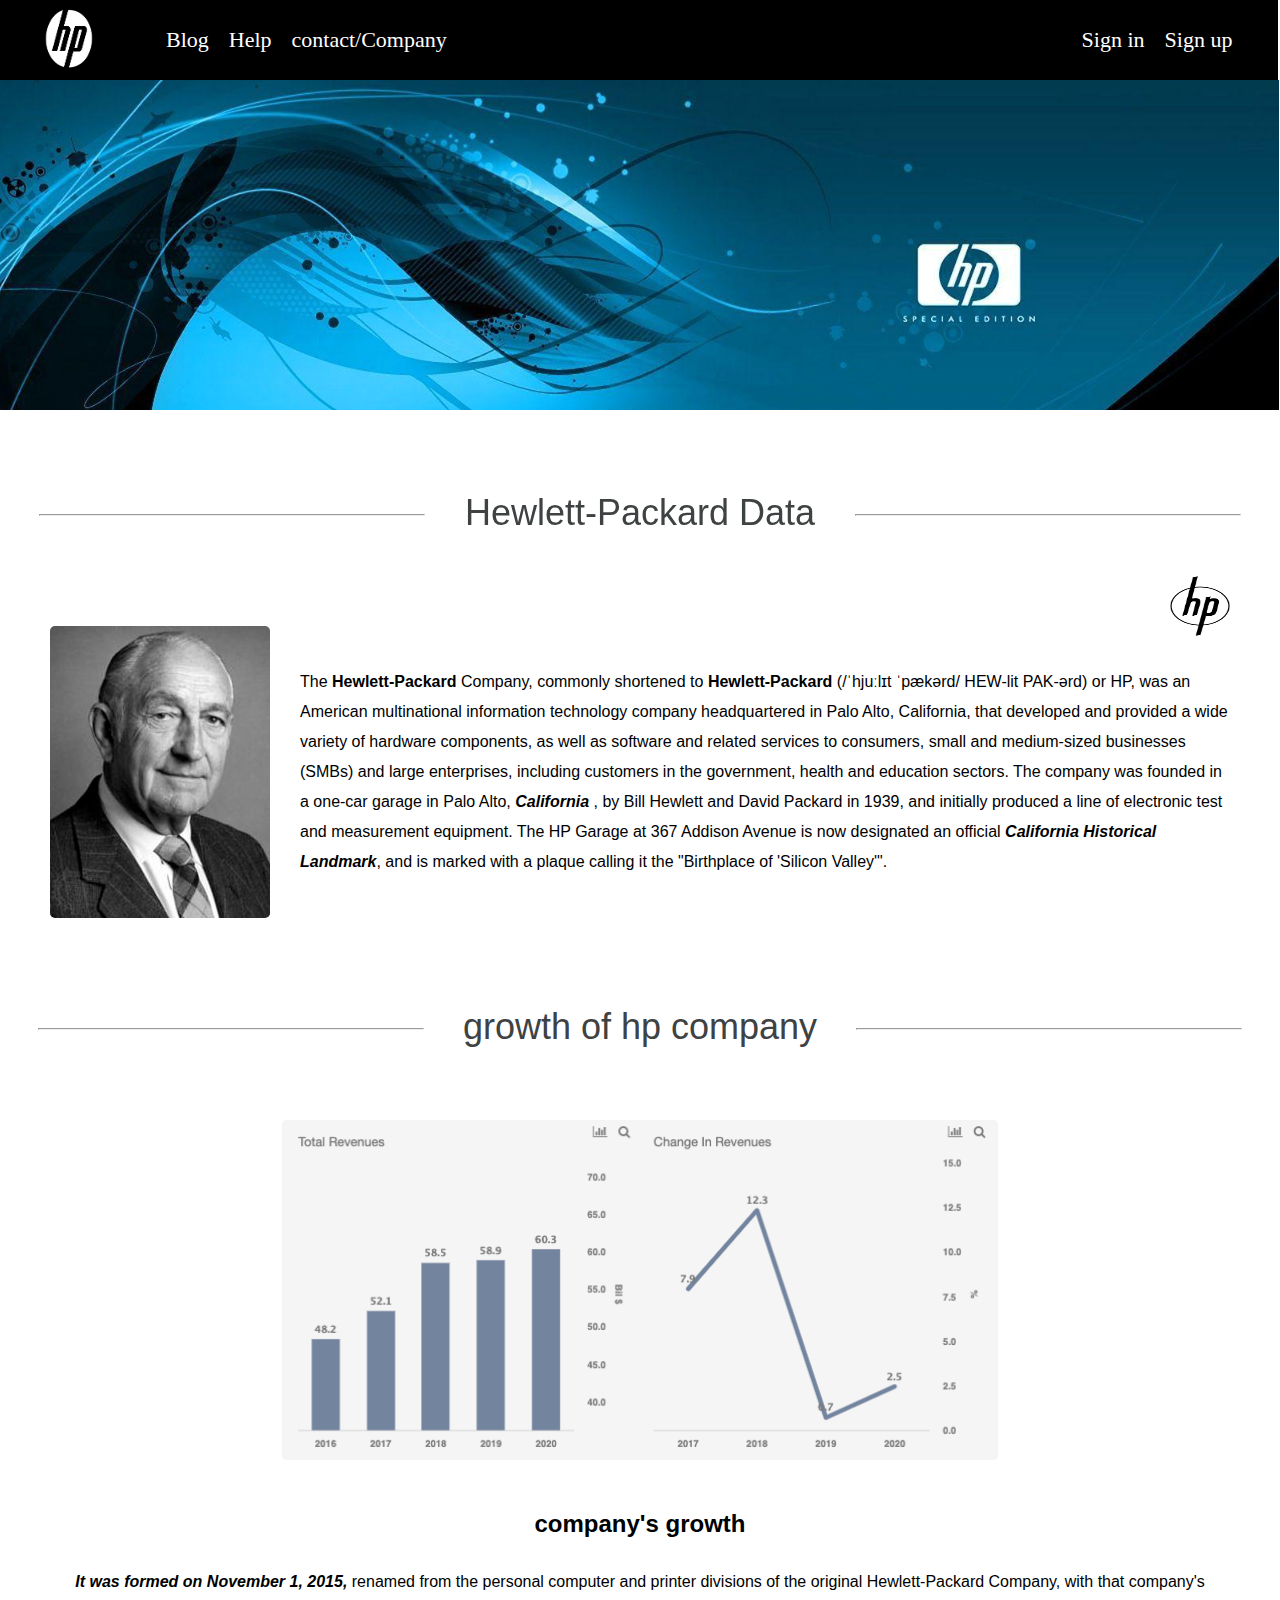
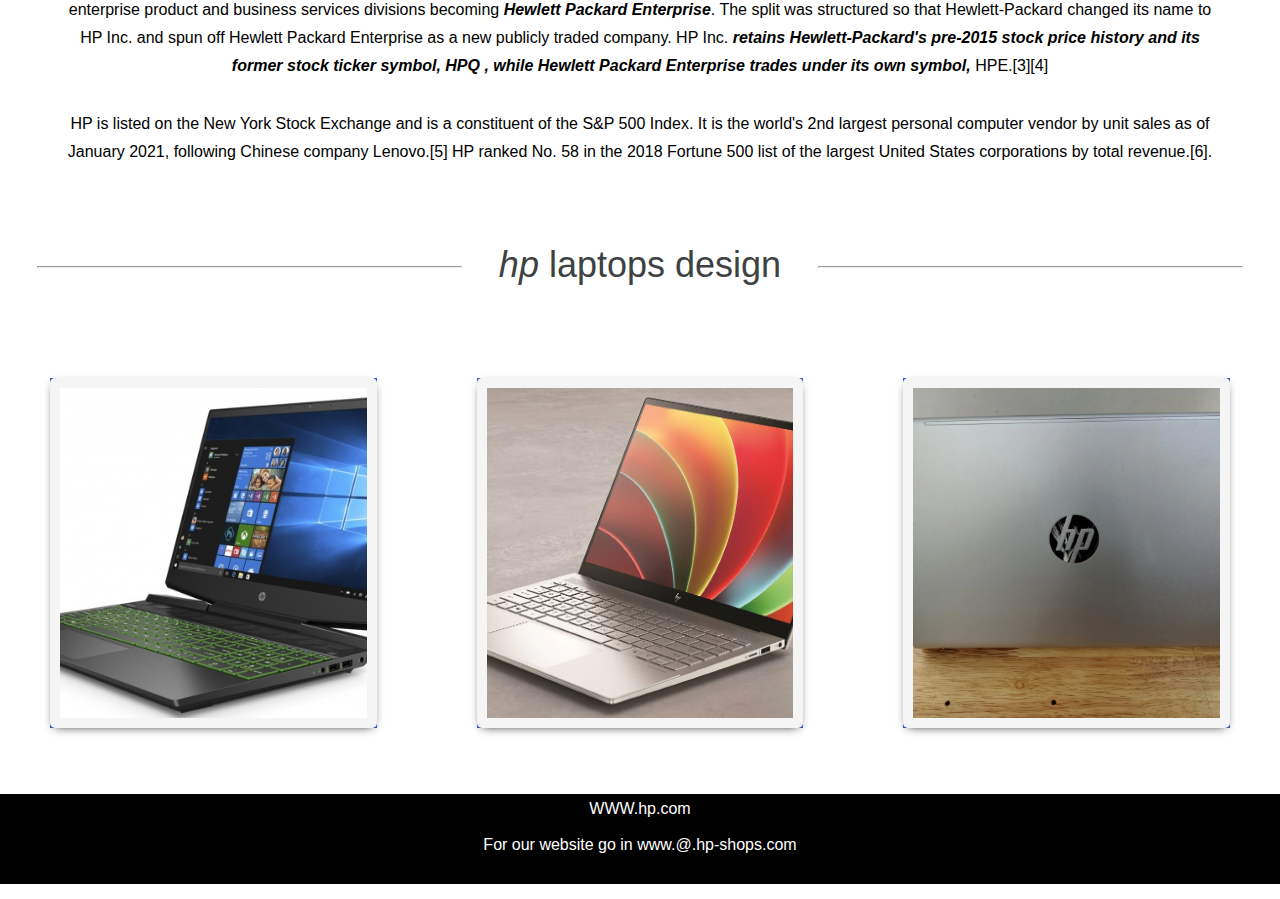
<file: index.html>
<!DOCTYPE html>
<html lang="en">

<head>
    <meta charset="UTF-8">
    <meta http-equiv="X-UA-Compatible" content="IE=edge">
    <meta name="viewport" content="width=device-width, initial-scale=1.0">
    <link rel="stylesheet" href="./css/hp-deign.css">
    <link rel="stylesheet" href="./css/hp-utile.css">
     
    <!-- for responsive -->
   <!-- hr -->
    <link rel="stylesheet" href="./css/hp-design-responsive.css">
    <title>hp deign</title>
</head>

<body>
    <div class="navigation">
        

                <div class="img">

                    <img src="./hp-images/hp-logo.jpg" alt="">

                </div>

                <div class="ul1-div">

                
                <ul>

                <li><a href="./html/hp-blog.html">Blog</a></li>
                <li> <a href="./html/help.html">Help</a></li>
                <li> <a href="./html/hp-company.html">contact/Company</a></li>
            </ul>


        </div>

            <div class="ul2-div">
              
                <ul class="ul2">
                    <li> <a href="./html/sign.html">Sign in</a></li>
    
    
                    <li><a href="./html/sign.html">Sign up</a></li>
                </ul>
 
            </div> 

    </div>

    <!-- bg-image work -->

    <div class="bg-img-div">
        <img src="./hp-images/hpbr-image2.jpg" alt="">
    </div>

    <!-- heading work -->

    <div class="text">

        <div class="h-hr">

            <hr class="hr">

            <h1>Hewlett-Packard Data</h1>

            <hr class="hr">

        </div>

        <img src="./hp-images/hp-logo2.jpg" alt="">

    </div>

    <div class="hp-f">
        <img src="./hp-images/founder-hp.jpg" alt="">

        <p>The <b>Hewlett-Packard </b>Company, commonly shortened to <b>Hewlett-Packard</b> (/ˈhjuːlɪt ˈpækərd/ HEW-lit
            PAK-ərd) or HP, was an American multinational information technology company headquartered in Palo Alto,
            California, that developed and provided a wide variety of hardware components, as well as software and
            related services to consumers, small and medium-sized businesses (SMBs) and large enterprises, including
            customers in the government, health and education sectors. The company was founded in a one-car garage in
            Palo Alto, <b><i>California</i></b> , by Bill Hewlett and David Packard in 1939, and initially produced a
            line of
            electronic test and measurement equipment. The HP Garage at 367 Addison Avenue is now designated an official
            <b><i>California Historical Landmark</i></b>, and is marked with a plaque calling it the "Birthplace of
            'Silicon Valley'".
        </p>
    </div>

    <!-- hr & heading work -->

    <div class="growth">

        <div class="h-hr">

            <hr class="hr">

            <h1>growth of hp company</h1>

            <hr class="hr">

        </div>

    </div>

    <div class="growth-img">

        <img src="./hp-images/hp-growth.jpg" alt="">

    </div>

    <div class="img-text">

        <h2>company's growth</h2>

        <div class="img-para">

            <p><b><i>It was formed on November 1, 2015,</i></b> renamed from the personal computer and printer divisions
                of the original Hewlett-Packard Company, with that company's enterprise product and business services
                divisions becoming <b><i>Hewlett Packard Enterprise</i></b>. The split was structured so that
                Hewlett-Packard changed its name to HP Inc. and spun off Hewlett Packard Enterprise as a new publicly
                traded company. HP Inc.<i><b> retains Hewlett-Packard's pre-2015 stock price history and its former
                        stock <i>ticker symbol, HPQ</i> , while Hewlett Packard Enterprise trades under its own
                        symbol,</i></b> HPE.[3][4]</p>

            <p>HP is listed on the New York Stock Exchange and is a constituent of the S&P 500 Index. It is the world's
                2nd largest personal computer vendor by unit sales as of January 2021, following Chinese company
                Lenovo.[5] HP ranked No. 58 in the 2018 Fortune 500 list of the largest United States corporations by
                total revenue.[6].</p>


        </div>

    </div>


    <!-- hp laptop work -->

    <div class="h-hr">

        <hr class="width-hr hr">

        <h1><i>hp</i> laptops design</h1>


        <hr class="width-hr hr">

    </div>

    <!-- first laptop image -->


    <div class="cards-div">


        <div class="card">

            <div class="img-container">

                <img src="./hp-images/hp.jpg" alt="">

            </div class="details">

            <h2 class="h2">Hp laptop</h2>

        </div>


        <!-- second laptop image -->

        <div class="card">

            <div class="img-container">

                <img src="./hp-images/laptop2.jpg" alt="">

            </div class="details">

            <h2 class="h2">Hp laptop 2</h2>

        </div>


        <!-- second laptop image -->

        <div class="card card3">

            <div class="img-container">

                <img src="./hp-images/laptop3.jpg" alt="">

            </div class="details">

            <h2 class="h2">Hp laptop 3</h2>

        </div>

    </div>

    <!-- footer work -->

    <div class="footer">

        <p class="link">WWW.hp.com</p>

        <p>For our website go in www.@.hp-shops.com</p>

    </div>

</body>

</html>
</file>
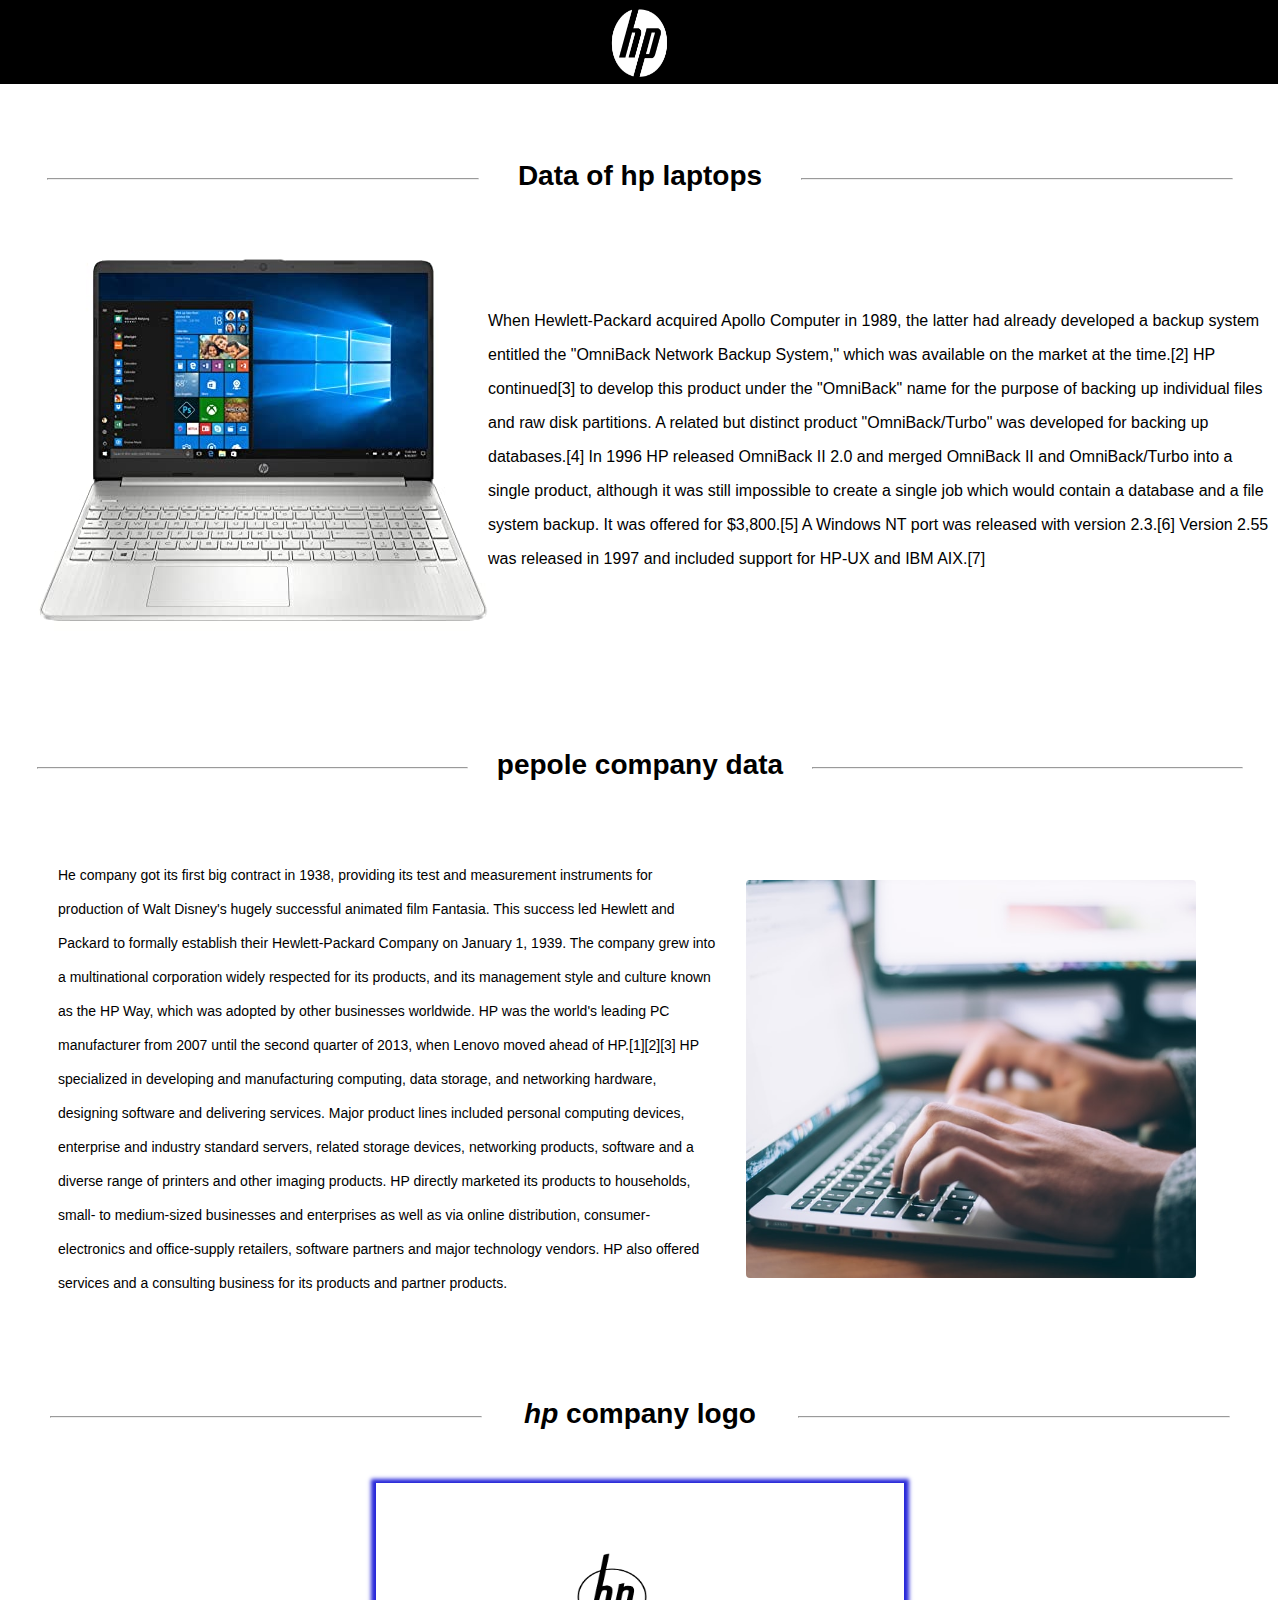
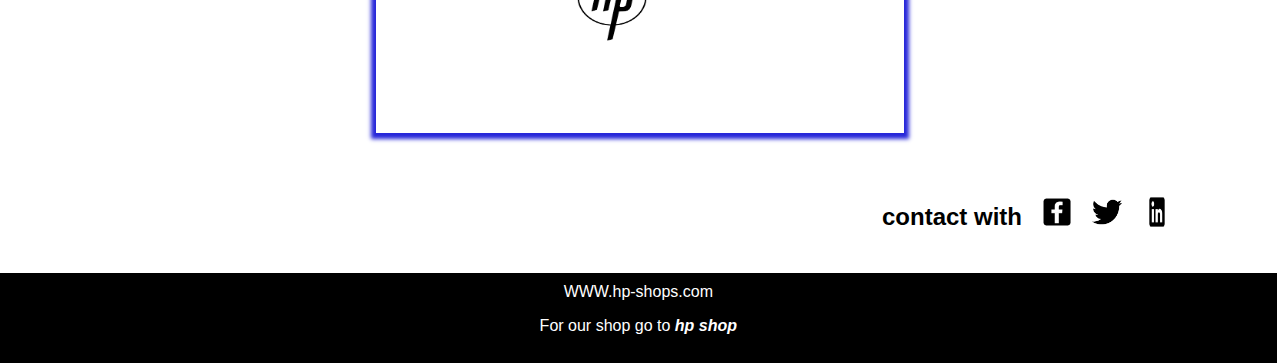
<file: html/hp-blog.html>
<!DOCTYPE html>
<html lang="en">
<head>
    <meta charset="UTF-8">
    <meta http-equiv="X-UA-Compatible" content="IE=edge">
    <meta name="viewport" content="width=device-width, initial-scale=1.0">
    <link rel="stylesheet" href="../css/hp-blog.css">
    <link rel="stylesheet" href="../css/hp-blog-responsive.css">
    <title>Blog page</title>
</head>
<body>
    <div class="navigion">
         <a href="./hp-design.html">
            
            <img src="../hp-images/hp-logo.jpg" alt=""></a> 

    </div>

    <div class="text">

        <hr class="hr">

        <h2>Data of hp laptops</h2>

        <hr class="hr">

       </div>

       <div class="data-img">

        <img src="../hp-images/laptop1.jpg" alt="">

        

        <p>When Hewlett-Packard acquired Apollo Computer in 1989, the latter had already developed a backup system entitled the "OmniBack Network Backup System," which was available on the market at the time.[2] HP continued[3] to develop this product under the "OmniBack" name for the purpose of backing up individual files and raw disk partitions. A related but distinct product "OmniBack/Turbo" was developed for backing up databases.[4]

        In 1996 HP released OmniBack II 2.0 and merged OmniBack II and OmniBack/Turbo into a single product, although it was still impossible to create a single job which would contain a database and a file system backup. It was offered for $3,800.[5] A Windows NT port was released with version 2.3.[6] Version 2.55 was released in 1997 and included support for HP-UX and IBM AIX.[7]</p>

       </div>

       <!--    -->

       <div class="text">

        <hr class="hr">

        <h3>pepole company data</h3>

        <hr class="hr">

       </div>

       <!-- people company data -->

       <div class="people-data">

        <p>He company got its first big contract in 1938, providing its test and measurement instruments for production of Walt Disney's hugely successful animated film Fantasia. This success led Hewlett and Packard to formally establish their Hewlett-Packard Company on January 1, 1939. The company grew into a multinational corporation widely respected for its products, and its management style and culture known as the HP Way, which was adopted by other businesses worldwide. HP was the world's leading PC manufacturer from 2007 until the second quarter of 2013, when Lenovo moved ahead of HP.[1][2][3] HP specialized in developing and manufacturing computing, data storage, and networking hardware, designing software and delivering services. Major product lines included personal computing devices, enterprise and industry standard servers, related storage devices, networking products, software and a diverse range of printers and other imaging products. HP directly marketed its products to households, small- to medium-sized businesses and enterprises as well as via online distribution, consumer-electronics and office-supply retailers, software partners and major technology vendors. HP also offered services and a consulting business for its products and partner products.</p>

        <img src="../hp-images/typing-img.jpg " alt="">

       </div>

       <!-- hr div -->
          
       <div class="text">

        <hr class="hr">

        <h2> <i>hp</i> company logo</h2>

        <hr class="hr">

       </div>

       <!-- hp logo image -->


       <div class="hp-div">

        <img src="../hp-images/hp-logo2.jpg" alt="">

        <h3>Hp laptop are best PC</h3>
           
       </div>

       <div class="contact">

        <h2>contact with</h2>

        <img src="../hp-images/facebook.jpg" alt="facebook">

        <img src="../hp-images/twitter.jpg" alt="twitter">

        <img src="../hp-images/linkedinlogo.png" alt="linkedinlogo">

       </div>

       <div class="fotter">

        <a href="./hp-design.html">WWW.hp-shops.com</a>

        <p>For our shop go to <a href="./hp-design.html"><i><b>hp shop</b></i>
        </a></p>

       </div>
       
</body>
</html>
</file>
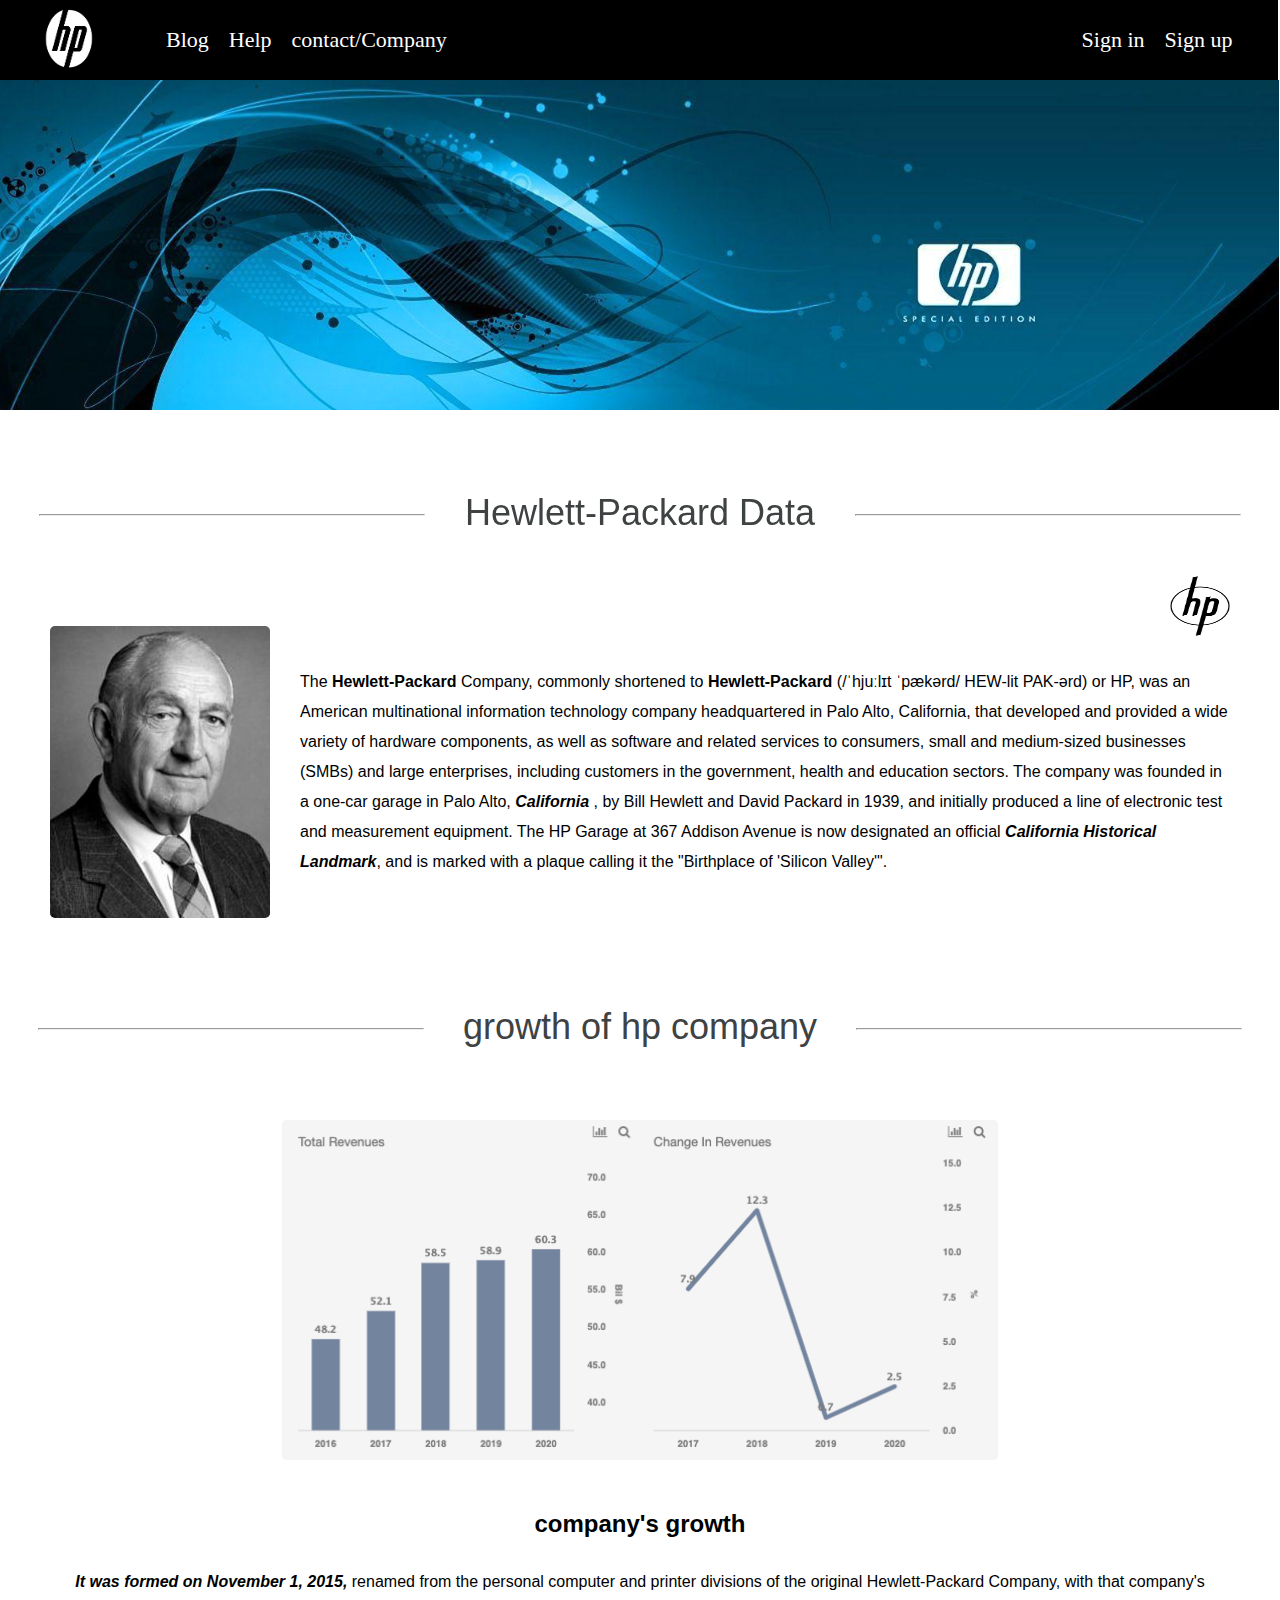
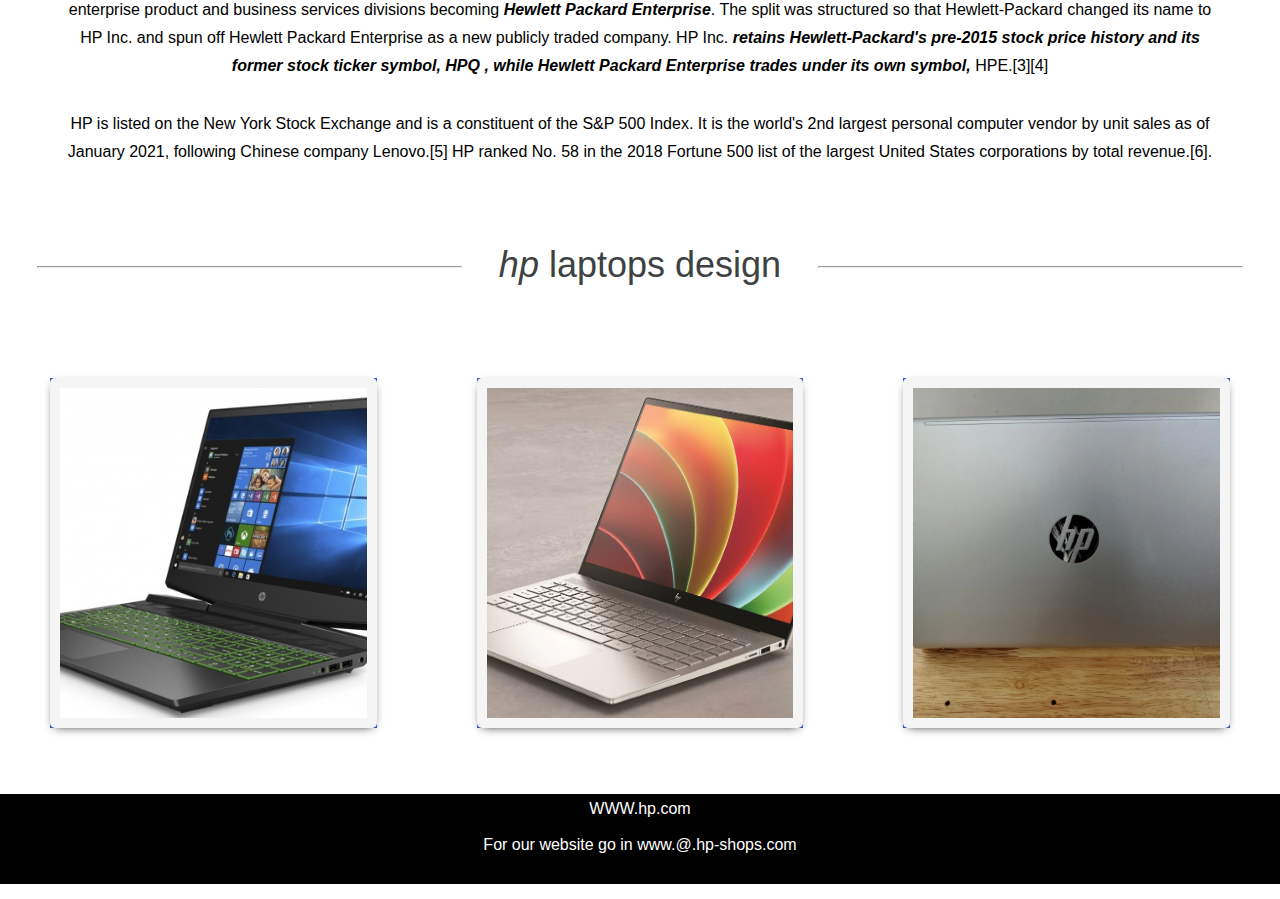
<file: html/hp-design.html>
<!DOCTYPE html>
<html lang="en">

<head>
    <meta charset="UTF-8">
    <meta http-equiv="X-UA-Compatible" content="IE=edge">
    <meta name="viewport" content="width=device-width, initial-scale=1.0">
    <link rel="stylesheet" href="../css/hp-deign.css">
    <link rel="stylesheet" href="../css/hp-utile.css">
     
    <!-- for responsive -->

    <link rel="stylesheet" href="../css/hp-design-responsive.css">
    <title>hp deign</title>
</head>

<body>
    <div class="navigation">
        

                <div class="img">

                    <img src="../hp-images/hp-logo.jpg" alt="">

                </div>

                <div class="ul1-div">

                
                <ul>

                <li><a href="./hp-blog.html">Blog</a></li>
                <li> <a href="./help.html">Help</a></li>
                <li> <a href="./hp-company.html">contact/Company</a></li>
            </ul>


        </div>

            <div class="ul2-div">
              
                <ul class="ul2">
                    <li> <a href="./sign.html">Sign in</a></li>
    
    
                    <li><a href="./sign.html">Sign up</a></li>
                </ul>
 
            </div> 

    </div>

    <!-- bg-image work -->

    <div class="bg-img-div">
        <img src="../hp-images/hpbr-image2.jpg" alt="">
    </div>

    <!-- heading work -->

    <div class="text">

        <div class="h-hr">

            <hr class="hr">

            <h1>Hewlett-Packard Data</h1>

            <hr class="hr">

        </div>

        <img src="../hp-images/hp-logo2.jpg" alt="">

    </div>

    <div class="hp-f">
        <img src="../hp-images/founder-hp.jpg" alt="">

        <p>The <b>Hewlett-Packard </b>Company, commonly shortened to <b>Hewlett-Packard</b> (/ˈhjuːlɪt ˈpækərd/ HEW-lit
            PAK-ərd) or HP, was an American multinational information technology company headquartered in Palo Alto,
            California, that developed and provided a wide variety of hardware components, as well as software and
            related services to consumers, small and medium-sized businesses (SMBs) and large enterprises, including
            customers in the government, health and education sectors. The company was founded in a one-car garage in
            Palo Alto, <b><i>California</i></b> , by Bill Hewlett and David Packard in 1939, and initially produced a
            line of
            electronic test and measurement equipment. The HP Garage at 367 Addison Avenue is now designated an official
            <b><i>California Historical Landmark</i></b>, and is marked with a plaque calling it the "Birthplace of
            'Silicon Valley'".
        </p>
    </div>

    <!-- hr & heading work -->

    <div class="growth">

        <div class="h-hr">

            <hr class="hr">

            <h1>growth of hp company</h1>

            <hr class="hr">

        </div>

    </div>

    <div class="growth-img">

        <img src="../hp-images/hp-growth.jpg" alt="">

    </div>

    <div class="img-text">

        <h2>company's growth</h2>

        <div class="img-para">

            <p><b><i>It was formed on November 1, 2015,</i></b> renamed from the personal computer and printer divisions
                of the original Hewlett-Packard Company, with that company's enterprise product and business services
                divisions becoming <b><i>Hewlett Packard Enterprise</i></b>. The split was structured so that
                Hewlett-Packard changed its name to HP Inc. and spun off Hewlett Packard Enterprise as a new publicly
                traded company. HP Inc.<i><b> retains Hewlett-Packard's pre-2015 stock price history and its former
                        stock <i>ticker symbol, HPQ</i> , while Hewlett Packard Enterprise trades under its own
                        symbol,</i></b> HPE.[3][4]</p>

            <p>HP is listed on the New York Stock Exchange and is a constituent of the S&P 500 Index. It is the world's
                2nd largest personal computer vendor by unit sales as of January 2021, following Chinese company
                Lenovo.[5] HP ranked No. 58 in the 2018 Fortune 500 list of the largest United States corporations by
                total revenue.[6].</p>


        </div>

    </div>


    <!-- hp laptop work -->

    <div class="h-hr">

        <hr class="width-hr hr">

        <h1><i>hp</i> laptops design</h1>


        <hr class="width-hr hr">

    </div>

    <!-- first laptop image -->


    <div class="cards-div">


        <div class="card">

            <div class="img-container">

                <img src="../hp-images/hp.jpg" alt="">

            </div class="details">

            <h2 class="h2">Hp laptop</h2>

        </div>


        <!-- second laptop image -->

        <div class="card">

            <div class="img-container">

                <img src="../hp-images/laptop2.jpg" alt="">

            </div class="details">

            <h2 class="h2">Hp laptop 2</h2>

        </div>


        <!-- second laptop image -->

        <div class="card card3">

            <div class="img-container">

                <img src="../hp-images/laptop3.jpg" alt="">

            </div class="details">

            <h2 class="h2">Hp laptop 3</h2>

        </div>

    </div>

    <!-- footer work -->

    <div class="footer">

        <p class="link">WWW.hp.com</p>

        <p>For our website go in www.@.hp-shops.com</p>

    </div>

</body>

</html>
</file>
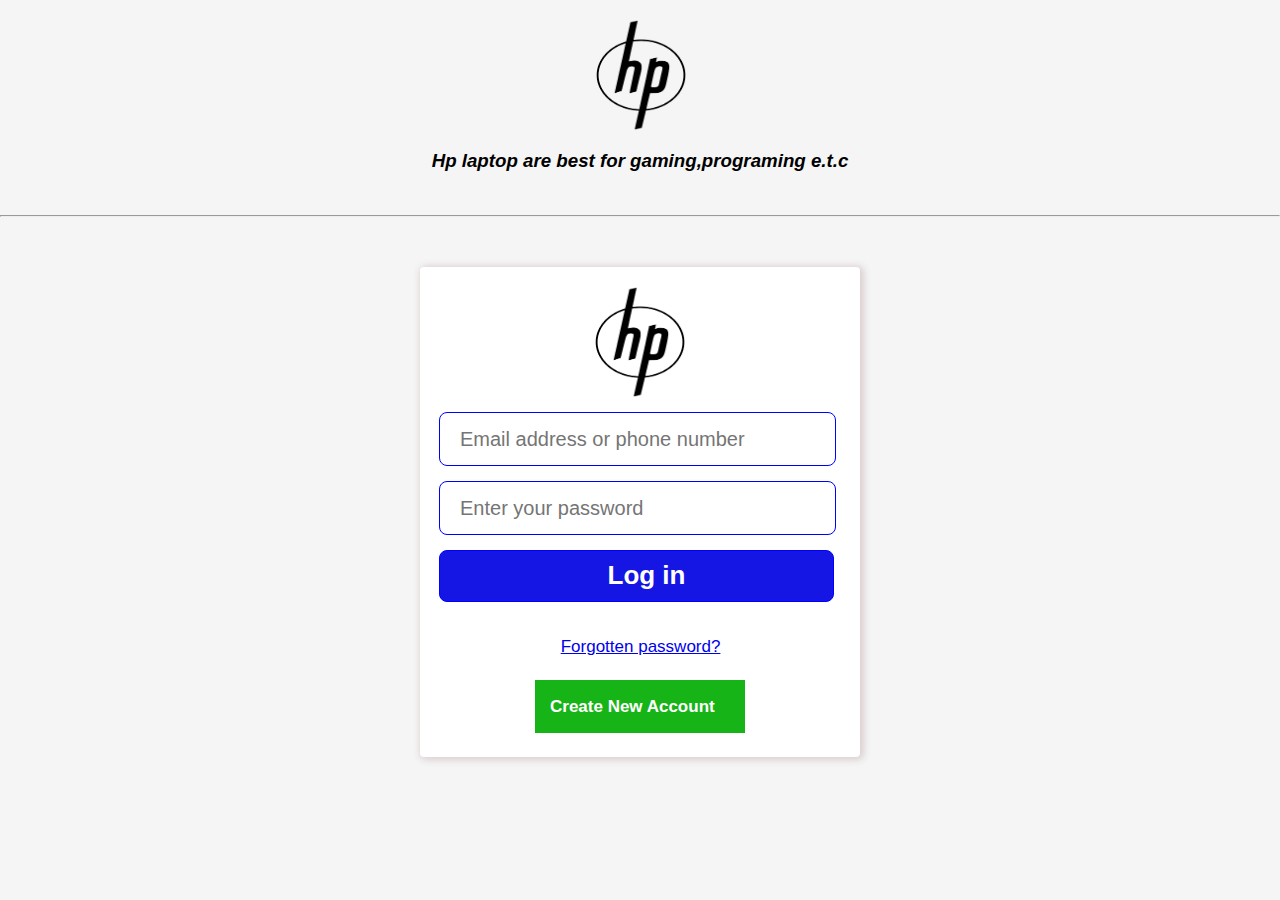
<file: html/sign.html>
<!DOCTYPE html>
<html lang="en">

<head>
    <meta charset="UTF-8">
    <meta http-equiv="X-UA-Compatible" content="IE=edge">
    <meta name="viewport" content="width=device-width, initial-scale=1.0">
    <link rel="stylesheet" href="../css/hp-sign-in.css">
    <title>Sign in page</title>
</head>

<body>

    <div class="hp-img">

       <a href="./hp-design.html">
        
        <img src="../hp-images/hp-logo2.jpg" alt=""></a> 

    </div>

    <div class="head">

        <h3><b> <i> Hp laptop are best for gaming,programing e.t.c</i></b></h3>

    </div>

    <hr class="hr">

     <!-- box work -->


     <div class="flex-log">


        <div class="log-box">

            <img src="../hp-images/hp-logo2.jpg" alt="">

            <input type="text" placeholder="Email address or phone number">

            <input type="text" placeholder="Enter your password">

            <div class="log-in">

                <p>Log in</p>

                <a href="#">Forgotten password?</a>

            </div>
                
            <button>Create New Account</button>

        </div>

     </div>

     <div class="n-b">
     </div>

</body>

</html>
</file>
<file: css/hp-deign.css>
body{
    padding: 0;
    margin:0px 0px;
}

body::-webkit-scrollbar{
    width: 10px;
    background-color: #8d8989;
}

body::-webkit-scrollbar-thumb{
    border-radius: 10px;
    background-color:#095174;
}

.navigation{
    width: 101%;
    height: 110px;
    background-color: #000;
    margin: -15px;

    display: flex;
    justify-content: flex-start;
    align-items: center;
}

.navigation ul{
    display: flex;
    list-style: none;
    /* margin-top: 30px; */
}

.navigation ul li a{
    margin-left: 20px;
    color: #fff;
    font-size: 22px;
    text-decoration: none;
}

.navigation ul li a:hover{
   text-decoration: underline #fff;
}

.ul1-div{
    width: 40vw;
}

.ul2-div{
    width: 48vw;
    display: flex;
    justify-content: flex-end;
}

.navigation img{
    width: 74px;
    height: 62px;
    margin-right: 0px;
    margin-top: 2px;
    margin-left: 47px;
}

.bg-img-div{
    position: relative;
}

.bg-img-div img{
    width: 100%;
    height: 330px;
    object-fit: cover;
    object-position: -1px -118px;
    filter: brightness(101%);
}

.text{
    position: relative;
}

.text h1,.h-hr h1{
    font-family: arial;
    font-size: 36px;
    text-align: center;
    margin-top: 38px;
    font-weight: lighter;
    color: #3e4243;
}

.text img{
    width: 60px;
    height: 60px;
    cursor: pointer;
    position: absolute;
    right: 50px;
}


.hp-f{
    margin: 50px;
    display: flex;
    align-items: center;
}

.hp-f img{
    border-radius: 5px;
}
.hp-f p{
    margin-left: 30px;
    font-size: 16px;
    font-family: arial;
    line-height: 30px;
}

.h-hr{
    display: flex;
    justify-content: center;
    margin-top:40px;
}

.hr{
    width: 30vw;
    height: 0px;
    margin: 60px auto;
}

/* growth img work */

.growth-img{
    display: flex;
    justify-content: center;
    margin-top: 30px;
}

.growth-img img{
    width: 56vw;
    filter: brightness(96%);
    border-radius: 4px;
    margin-bottom: 30px;
    cursor: pointer;
}

.img-text h2{
    text-align: center;
    font-family: Arial;
    margin-bottom: 30px;
}

.img-para{
    width: 90vw;
   margin: auto;
}

.img-para p{
    text-align: center;
    font-family: arial;
    line-height: 28px;
    font-size: 16px;
    margin-bottom: 30px;
}

/* card work */

.card{
    width: 365px;
    height: 350px;
    background-color:#f5f5f5;
    border-radius: 5px;
    position: relative;
    box-shadow: 0 3px 10px -5px #000;
    margin: 50px;
}

.card::before,.card::after{
    content: "";
    position: absolute;
    width: 100%;
    height: 100%;
    top: 0;
    right: 0;
    left: 0;
    right: 0;
    background-color: rgb(64, 85, 204);
    z-index: -1;
    transition: 0.7s;
}

.card:hover::before{
    transform: rotate(-20deg);
    border-radius: 15px;
    background-color: silver;
    box-shadow: rgba( 213, 213, 219, 0.25) 0px 50px 50px -40px,
    rgba(156, 154,154,0.3) 0px 30px 40px -30px,
    rgba(74, 128, 182, 0.35) 0px -2px 6px 0px inset;
}

.card:hover::after{
    transform: rotate(20deg);
    border-radius: 15px;
    box-shadow: rgba( 213, 213, 219, 0.25) 0px 50px 50px -40px,
    rgba(156, 154,154,0.3) 0px 30px 40px -30px,
    rgba(74, 128, 182, 0.35) 0px -2px 6px 0px inset;
}

.img-container{
    position: absolute;
    top: 10px;
    bottom: 10px;
    right: 10px;
    left: 10px;
    background-color: silver;
    transition: 0.7s;
    z-index: 2;
}

.card:hover .img-container{
     bottom: 80px;
}

.img-container img{
  position: absolute;
  top: 0;
  left: 0;
  width: 100%;
  height: 100%;
  object-fit: cover;

} 


.h2{
    position: absolute;
    bottom: 0px;
    font-family: arial;
    left: 90px;
}

.width-hr{
    width: 33vw;
}

.cards-div{
    display: flex;
    justify-content: space-evenly;
}

.footer{
    width: 100%;
    height: 90px;
    background-color: #000;
    /* display: flex;
    justify-content: center;
    align-items: center; */
}

.footer p{
    z-index: 1;
    text-align: center;
    color: rgb(255, 255, 255);
    padding-top: 10px;
    line-height: 10px;
    font-family: arial;
}

.link:hover{
    cursor: pointer;
    text-decoration: underline #fff;
}
</file>
<file: css/hp-utile.css>

</file>
<file: css/hp-design-responsive.css>
@media screen and (max-width:1249px){
    .cards-div{
        flex-wrap: wrap;
    }

    .card{
        width: 35vw;
    }


    .h2{
        left: 110px;
    }

    .hr{
        width: 20vw;
    }

    .hp-f{
        flex-direction: column;
    }

    .hp-f img{
        width: 50vw;
    height: 320px;
        object-fit: cover;
        margin-top: -30px;
        margin-bottom: 30px;
    }

    .text img{
        display: none;
    }

    .text h1, .h-hr h1{
        font-size: 24px;
        margin-top: 45px;
    }

    .navigation{
        width: 100vw;
        height: 161px;
        flex-direction: column;
        justify-content: center;
    }
          
    .navigation div{
        display: flex;
        flex-direction: column;
    }


.ul2-div{
    width: 48vw;
    display: flex;
    justify-content: center;

}   

.navigation ul{
    display: flex;
    list-style: none;
    justify-content: center;
    line-height: 5px;
}

.navigation ul li a{
    font-size: 19px;
}

.navigation img {
    width: 61px;
    height: 46px;
    margin-top: -1px;

}

.h-hr {
    margin-top: 36px;
}

}


@media screen and (max-width:693px){
    .card{
        width: 54vw;
    }

}
</file>
<file: css/hp-blog.css>
.navigion{
    width: 100%;
    height: 70px;
    padding: 7px;
    margin: -8px;
    background-color: #000;
    display: flex;
    justify-content: center;
}

.navigion img{
    width: 89px;
    height: 73px;
}


.text{
    display: flex;
    margin-top: 30px;
}


.hr{
    margin-top: 72px;
    width: 34%;
    height: 0px;
}

.text h1{
    text-align: center;
    font-family: arial;
    margin-top: 50px;
}

.data-img{
    display: flex;
    align-items: center;
    margin-left: 30px;
    /* flex-direction: column; */
}

.data-img p,.people-data p{
    line-height: 34px;
    font-family: arial;
    
}


/* text peolple */

.text h2,h3{
    font-family: arial;
    margin-top: 54px;
    font-size: 28px;
}

.people-data{
    width: 90%;
    display: flex;
    justify-content: space-evenly;
    align-items: center;
    margin: auto 50px;
    margin-top: 35px;
}

.people-data p{
    font-size: 14px;
    word-wrap: wrap;
    
}

.people-data img{
    width: 450px;
    height: 398px;
    border-radius: 4px;
    object-fit: cover;
    margin-left: 30px;
}



.hp-div{
    width: 528px;
    height: 250px;
    margin: auto;
    margin-top: 30px;
    cursor: pointer;
    box-shadow: 0px 1px 4px 5px #2727d9;
    position: relative;
    transition: 0.5s;
}

.hp-div:hover{
    box-shadow: 0px 1px 20px 6px #2727d9;
}

.hp-div img{
    width: 70px;
    height: 88px;
    text-align: center;
    position: absolute;
    top: 70px;
    left: 201px;
    z-index: 1;
    transition: 0.5s;
}

.hp-div:hover img{
    top: 48px;
}

.hp-div h3{
    font-family: arial;
    position: absolute;
    top: 87px;
    left: 129px;
    color: #fff;
    user-select: none;
    transition: 0.5s;
}

.hp-div:hover h3{
    top: 130px;
    color: #000;
}

/* contact work */

.contact{
    display: flex;
    justify-content: flex-end;
    margin: 50px 100px 30px 0px;
}

.contact h2{
    font-family: arial;
}

.contact img{
    width: 30px;
    height: 30px;
    margin-left: 20px;
    margin-top: 14px;
    cursor: pointer;
}

.contact img:hover{
    filter: brightness(90%);
}

.fotter{
    width: 101%;
    height: 80px;
    background-color: #000;
    margin: -8px;
    display: flex;
    align-items: center;
    flex-direction: column;
    padding-top: 10px;
}

.fotter a,.fotter p{
    color: #fff;
    text-decoration: none;
    font-family: arial;
}

.fotter a:hover{
    text-decoration: underline #fff;
}
</file>
<file: css/hp-blog-responsive.css>
@media screen and (max-width:1000px) {
        .hp-div {
            width: 33vw;
            height: 276px;
        }

    .hp-div img {
        left: 10vw;
    }

    .hp-div h3 {
        left: 52px;
    }

   .people-data img{
       width: 75vw;
       height: 55vw;
       margin-right: 90px;
   }

    .people-data {
        flex-direction: column;
       
    }

    .data-img {
        flex-direction: column;
    }

    .hr {
        width: 20%;
    }

    .text h2,h3 {
        margin-top: 58px;
        font-size: 23px;
    }

    .data-img img{
        width: 70vw;
        height: 70vw;
    }
}
</file>
<file: css/hp-sign-in.css>
body{
    padding: 0;
    margin: 0;
    box-sizing: border-box;
    background-color: #f5f5f5;
    font-family: arial;
}

.hp-img{
    width: 10%;
    margin: auto;
}

.hp-img img,.log-box img{
    width: 90px;
    height: 110px;
    margin: 20px;
    display: flex;
    justify-content: center;
    filter: brightness(96%);
    cursor: pointer;
}


.log-box img{
    filter: brightness(100%);
    margin: auto;
    margin-top: 20px;
    
}


.head{
    width: 100%;
}

.head h3{
    text-align: center;
    display: flex;
    justify-content: center;
    margin-top: 20px;
}


.hr{
    margin: 43px 0 50px 0;
}

.flex-log{
    width: 100%;
    height: 150px;
    display: flex;
    justify-content: center;
}

.log-box{
    width: 440px;
    height: 490px;
    background-color: #fff;
    border-radius: 4px;
    box-shadow: 2px 1px 7px 2px #dbcfcf;
}

.log-box input,.log-in{
    margin: 15px 0px 0px 19px;
    width: 373px;
    height: 50px;
    border-radius: 8px;
    border: 1px solid blue;
    font-size: 20px;
    padding-left: 20px;
}

.log-in{
    background-color: #1515e4;
    cursor: pointer;
}

.log-in:hover{
    background-color: blue;
}

.log-in p{
    color: #fff;
    text-align: center;
    position: relative;
    top: -17px;
    font-weight: bolder;
    font-size: 26px;
}

.log-in a{
    /* text-align: center; */
    margin-left:27%;
    font-size: 17px;
}

.log-box button{
    width: 210px;
    height: 53px;
    color: #fff;
    font-weight: bolder;
    background-color: #17b417;
    display: flex;
    font-size: 17px;
    padding: 15px;
    flex-direction: row;
    align-items: center;
    margin: auto;
    margin-top: 78px;
    cursor: pointer;
    border: 0px;
}

.log-box button:hover{
    background-color: #1ed81e;
}


.n-b{
    height: 50px;
    display: flex;
    align-items: flex-end;
    margin-top: 380px;
}
</file>
